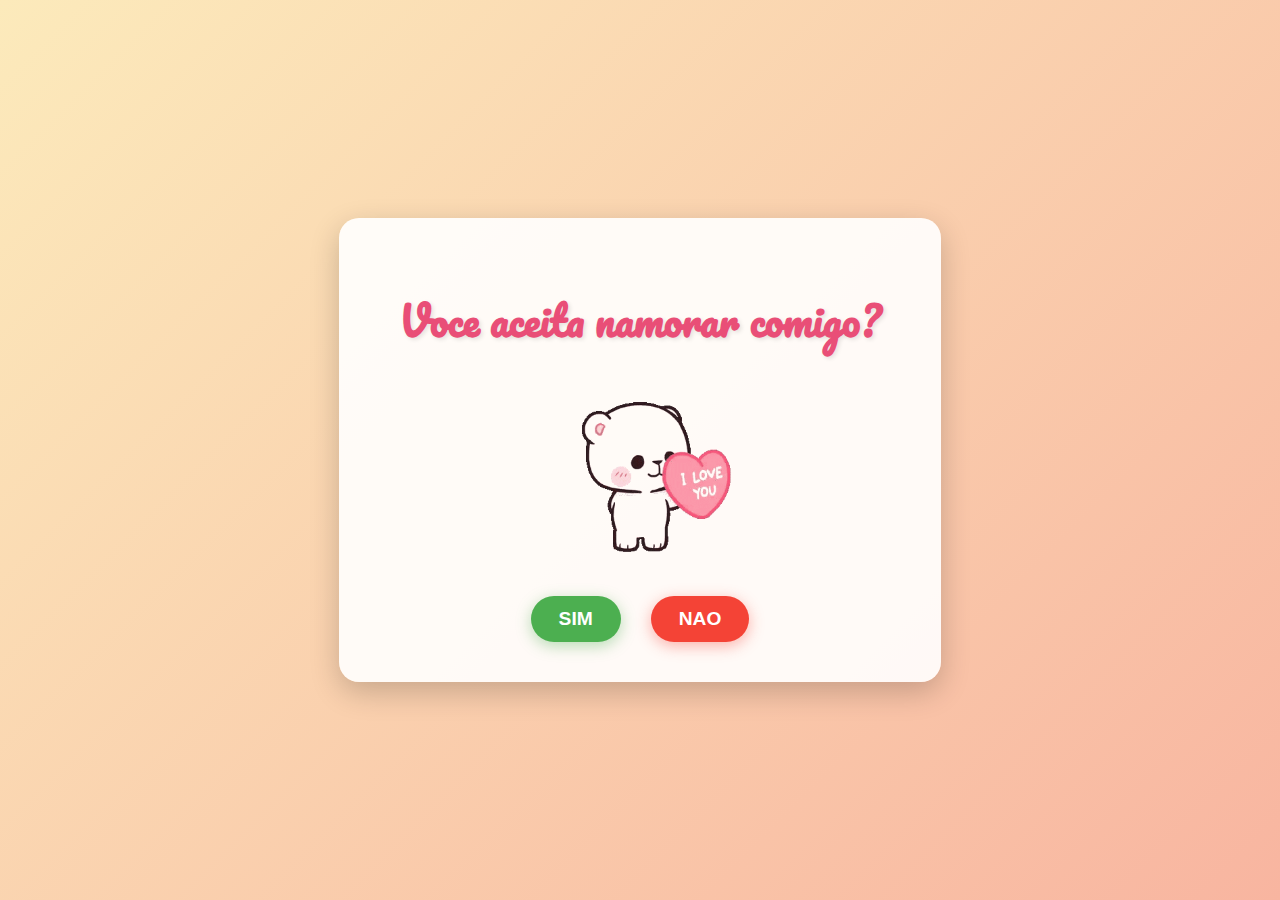
<file: Love/index.html>
<!DOCTYPE html>
<html lang="pt-br">
    <head>
        <meta charset="UTF-8">
        <meta name="viewport" content="width=device-width, initial-scale=1.0">
        <title>Um pedido especial</title>
        <link rel="stylesheet" href="style.css">
    </head>
    <body>
        <div class="container">
            <h1>Voce aceita namorar comigo?</h1>
             <img src="/Love/images/ursinho.gif" alt="Ursinho fazendo um pedido" class="gif-pedido">
            <div class="botoes">
                <button id="sim">sim</button>
                <button id="nao">nao</button>
            </div>
            <script src="script.js"></script>
        </div>
    </body>
</file>
<file: Love/style.css>
@import url('https://fonts.googleapis.com/css2?family=Pacifico&family=Poppins:wght@400;700&display=swap');

body {
    display: flex;
    justify-content: center;
    align-items: center;
    height: 100vh;
    margin: 0;
    font-family: 'Poppins', sans-serif;
    background: linear-gradient(135deg, #fceabb 0%, #f8b5a0 100%);
}

.container {
    text-align: center;
    background-color: rgba(255, 255, 255, 0.9);
    padding: 40px 60px;
    border-radius: 20px;
    box-shadow: 0 10px 30px rgba(0, 0, 0, 0.2);
}

h1 {
    font-family: 'Pacifico', cursive;
    color: #e94e77;
    font-size: 2.5em;
    margin-bottom: 30px;
    text-shadow: 2px 2px 4px rgba(0, 0, 0, 0.1);
}

.botoes {
    margin-top: 20px;
    display: flex;
    justify-content: center;
    gap: 30px;
}

button {
    padding: 12px 28px;
    font-size: 1.2em;
    font-weight: 700;
    cursor: pointer;
    border: none;
    border-radius: 50px;
    transition: transform 0.2s, box-shadow 0.2s;
    text-transform: uppercase;
    display: flex;
    gap: 30px;
}

button:active {
    transform: scale(0.95);
}

#sim {
    background-color: #4caf50;
    color: white;
    box-shadow: 0 4px 15px rgba(76, 175, 80, 0.4);
}

#sim:hover {
    transform: scale(1.1);
    box-shadow: 0 8px 25px rgba(76, 175, 80, 0.5);
}

#nao {
    background-color: #f44336;
    color: white;
    box-shadow: 0 4px 15px rgba(244, 67, 54, 0.4);
    transition: none;
}
.gif-pedido {
    width: 250px; /* Ou o tamanho que você quiser */
    height: auto;
    margin-top: -10px; /* Ajuste para mover o GIF para cima ou para baixo */
}
</file>
